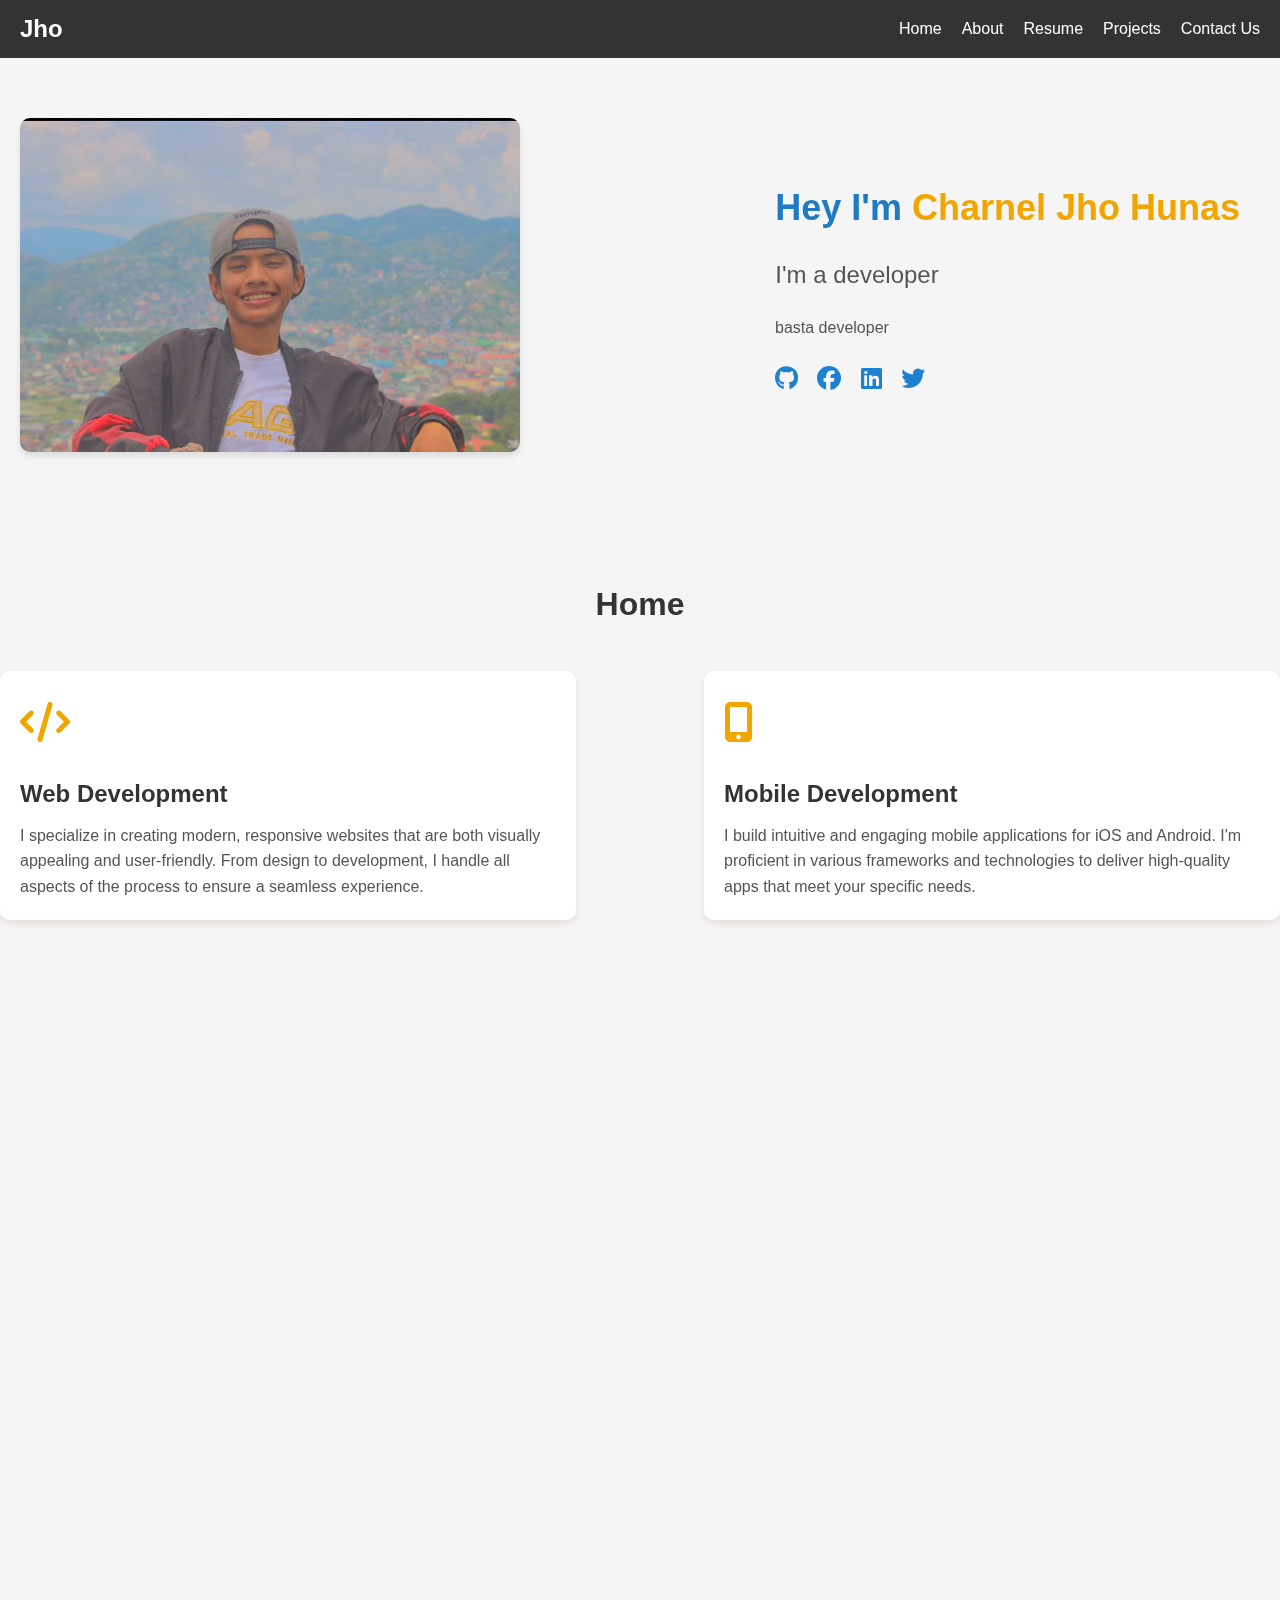
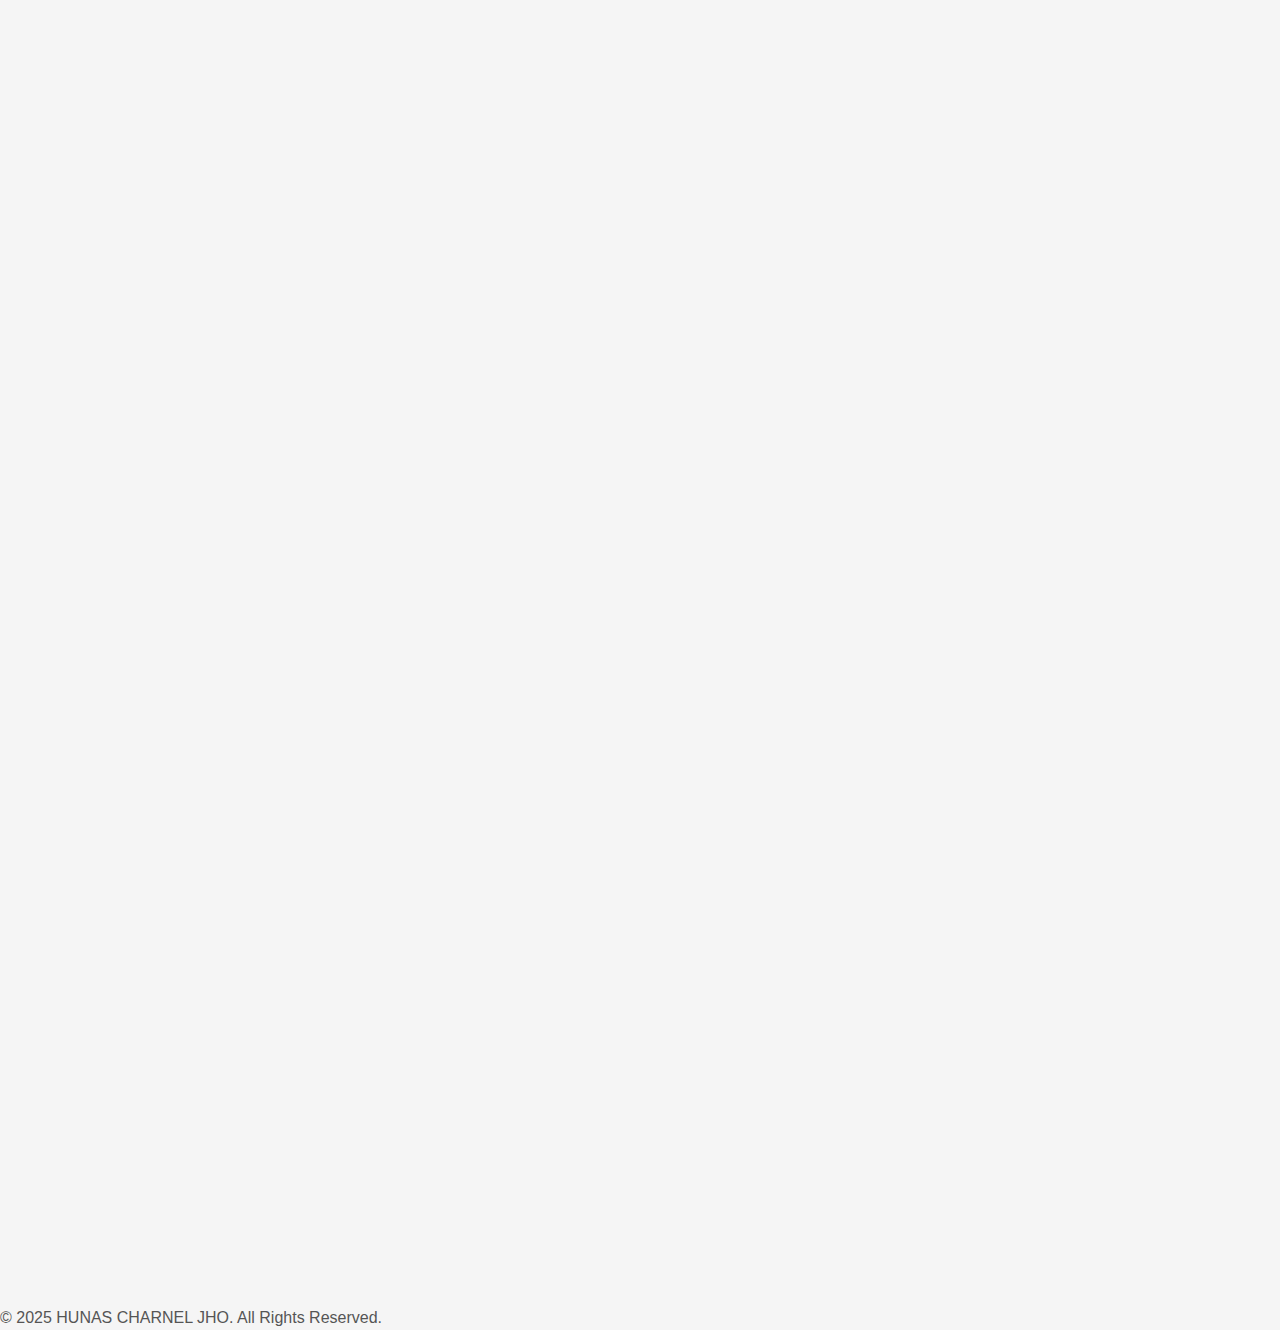
<file: index.html>
<!DOCTYPE html>
<html lang="en">
<head>
    <meta charset="UTF-8">
    <meta name="viewport" content="width=device-width, initial-scale=1.0">
    <link rel="stylesheet" href="https://cdnjs.cloudflare.com/ajax/libs/font-awesome/6.7.1/css/all.min.css">
    <title>Jho Portfolio</title>
    <link rel="stylesheet" href="style.css">
    <link rel="stylesheet" href="https://unpkg.com/aos@next/dist/aos.css" />
</head>
<body>
    <nav>
        <div class="nav-container">
            <div class="logo" data-aos="zoom-in" data-aos-duration="1000">
                <span>Jho</span>
            </div>
            <div class="links">
                <div class="link" data-aos="fade-up" data-aos-duration="1000" data-aos-delay="100"><a href="#home">Home</a></div>
                <div class="link" data-aos="fade-up" data-aos-duration="1000" data-aos-delay="200"><a href="#about">About</a></div>
                <div class="link" data-aos="fade-up" data-aos-duration="1000" data-aos-delay="300"><a href="#resume">Resume</a></div>
                <div class="link" data-aos="fade-up" data-aos-duration="1000" data-aos-delay="400"><a href="#projects">Projects</a></div>
             <div class="link contact-btn" data-aos="fade-up" data-aos-duration="1000" data-aos-delay="600"><a href="#contact">Contact Us</a></div>
            </div>
            <i class="fa-solid fa-bars hamburg" onclick="hamburg()"></i>
        </div>
        <div class="dropdown">
            <div class="links">
                <a href="#home">Home</a>
                <a href="#about">About</a>
                <a href="#resume">Resume</a>
                <a href="#projects">Projects</a>
             
                <a href="#contact">Contact Us</a>
                <i class="fa-solid fa-xmark cancel" onclick="cancel()"></i>
            </div>
        </div>
    </nav>

    <section>
        <div class="main-container">
            <div class="image" data-aos="zoom-in-right" data-aos-duration="2500">
                <img src="assets/photo_2025-04-21_11-13-08.jpg" alt="My Photo" class="floating-img img-fluid right-center" style="max-width: 500px;">
            </div>
            <div class="content">
                <h1 data-aos="fade-left" data-aos-duration="1000" data-aos-delay="800">Hey I'm <span>Charnel Jho Hunas</span></h1>
                <div class="typewriter" data-aos="fade-right" data-aos-duration="1000" data-aos-delay="900">I'm a <span>developer</span></div>
                <p data-aos="flip-up" data-aos-duration="1000" data-aos-delay="1000">basta developer</p>
                <div class="social-links" data-aos="flip-down" data-aos-duration="1000" data-aos-delay="1200">
                    <a href="https://github.com/jho-afk/jj" ><i class="fa-brands fa-github"></i></a>
                    <a href="https://www.facebook.com/share/1BuVL1Kych/"><i class="fa-brands fa-facebook"></i></a>
                    <a href="https://www.linkedin.com/login"><i class="fa-brands fa-linkedin"></i></a>
                    <a href="https://twitter.com/jho"><i class="fa-brands fa-twitter"></i></a>
                </div>
                <div class="btn" data-aos="zoom-out-left" data-aos-duration="1000" data-aos-delay="1300">
         
                </div>
            </div>
        </div>
    </section>

    <section id="home" class="section">
        <div class="container">
            <div class="section-title" data-aos="fade-up">
                <h2>Home</h2>
            </div>
            <div class="row">
                <div class="col-lg-6" data-aos="fade-right">
                    <div class="box">
                        <div class="icon"><i class="fa-solid fa-code"></i></div>
                        <h3>Web Development</h3>
                        <p>I specialize in creating modern, responsive websites that are both visually appealing and user-friendly. From design to development, I handle all aspects of the process to ensure a seamless experience.</p>
                    </div>
                </div>
                <div class="col-lg-6" data-aos="fade-left">
                    <div class="box">
                        <div class="icon"><i class="fa-solid fa-mobile-alt"></i></div>
                        <h3>Mobile Development</h3>
                        <p>I build intuitive and engaging mobile applications for iOS and Android. I'm proficient in various frameworks and technologies to deliver high-quality apps that meet your specific needs.</p>
                 
                    </div>
                </div>
            </div>
        </div>
    </section>

    <section id="about" class="section">
        <div class="container">
            <div class="section-title" data-aos="fade-up">
                <h2>About</h2>
            </div>
            <div class="row">
                <div class="col-lg-6" data-aos="fade-right">
                    <div class="box">
                        <div class="icon"><i class="fa-solid fa-user"></i></div>
                        <h3>Who I am</h3>
                        <p>I'm a passionate and dedicated developer with a strong foundation in web and mobile technologies. I'm always eager to learn new things and push the boundaries of what's possible.</p>
                    </div>
                </div>
                <div class="col-lg-6" data-aos="fade-left">
                    <div class="box">
                        <div class="icon"><i class="fa-solid fa-briefcase"></i></div>
                        <h3>My Experience</h3>
                        <p>I have a proven track record of successfully delivering projects for clients across various industries. My experience has equipped me with the skills and knowledge to tackle complex challenges and deliver exceptional results.</p>
                    </div>
                </div>
            </div>
        </div>
    </section>

    <section id="resume" class="section">
        <div class="container">
            <div class="section-title" data-aos="fade-up">
                <h2>Resume</h2>
            </div>
            <div class="row">
                <div class="col-lg-6" data-aos="fade-right">
                    <div class="box">
                        <div class="icon"><i class="fa-solid fa-code"></i></div>
           <h3><a href="./public/resume.html">Resume</a></h3>
              
                </div>
                
            </div>
        </div>
    </section>

    <section id="projects" class="section">
        <div class="container">
            <div class="section-title" data-aos="fade-up">
                <h2>Projects</h2>
            </div>
            <div class="row">
                <div class="col-lg-6" data-aos="fade-right">
                    <div class="box">
                        <div class="icon"><i class="fa-solid fa-code"></i></div>
           <h3><a href="./public/3.4.html">Project</a></h3>
              
                </div>
                
            </div>
        </div>
    </section>

    <section id="contact" class="section">
        <div class="container">
            <div class="section-title" data-aos="fade-up">
                <h2>Contact Us</h2>
            </div>
            <div class="row">
                <div class="col-lg-6" data-aos="fade-right">
                    <div class="box">
                        <form>
                            <div class="form-group">
                                <input type="text" class="form-control" id="name" placeholder="Your Name" required>
                            </div>
                            <div class="form-group">
                                <input type="email" class="form-control" id="email" placeholder="Your Email" required>
                            </div>
                            <div class="form-group">
                                <textarea class="form-control" id="message" placeholder="Your Message" required></textarea>
                            </div>
                            <button type="submit" class="btn btn-primary">Send Message</button>
                        </form>
                    </div>
                </div>
                <!-- Contact Information section -->
                <div class="col-lg-6" data-aos="fade-left">
                    <div class="box">
                        <h3>Contact Information</h3>
                        <p><i class="fa-solid fa-phone"></i> 0128422414</p>
                        <p><i class="fa-solid fa-envelope"></i> info@jhoportfolio.com</p>
                        <p><i class="fa-solid fa-location-dot"></i> 123 Bangir Street, Tokyo, Canada, 0316</p>
                        
                           
                        </div>
                    </div>
                </div>
            </div>
        </div>
    </section>

    <script src="https://unpkg.com/aos@next/dist/aos.js"></script>
    <script>
        AOS.init({offset: 0});
    </script>
    <script>
        function hamburg(){
            const navbar = document.querySelector(".dropdown")
            navbar.style.transform = "translateY(0px)"
        }
        function cancel(){
            const navbar = document.querySelector(".dropdown")
            navbar.style.transform = "translateY(-500px)"
        }
    </script>
    <footer id="footer" class="bg-dark-green text-white text-center py-3">
        <div class="container text-center">
            <p>&copy; 2025 HUNAS CHARNEL JHO. All Rights Reserved.</p>
          
        </div>
    </footer>
</body>
</html>
</file>
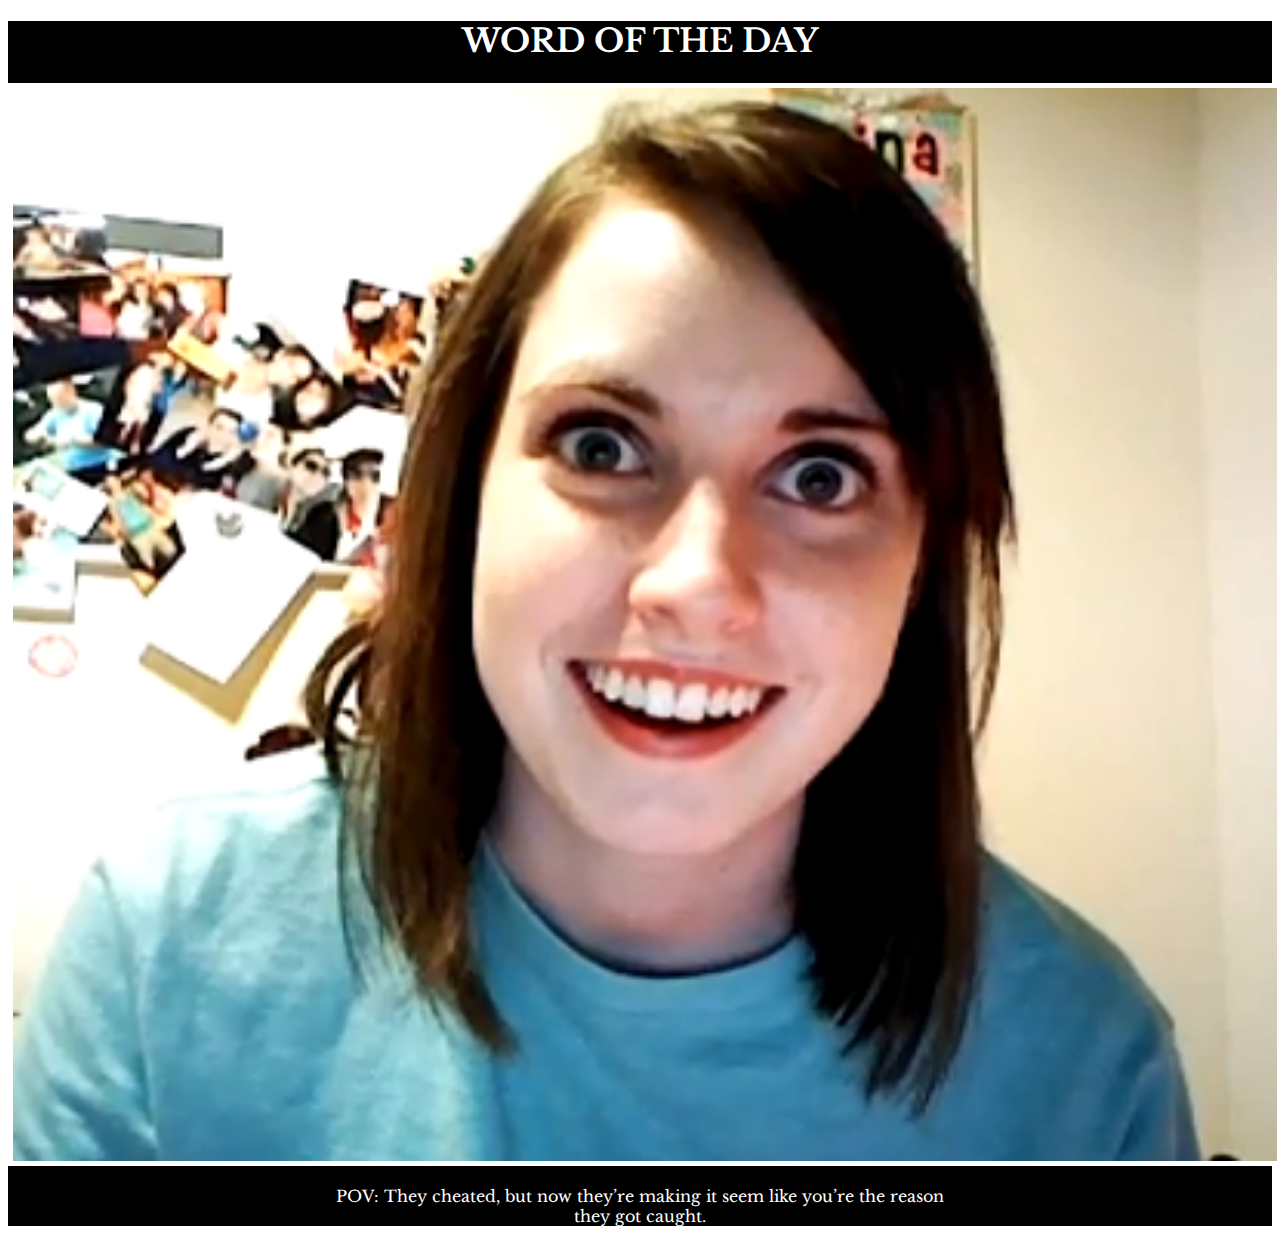
<file: public/6.4 Motivation Meme Project/6.4 Motivation Meme Project/index.html>
<!DOCTYPE html> 
<html lang="en">
  <head>
    <meta charset="UTF-8">
    <title>Motivation</title>
 
  <link rel="preconnect" href="https://fonts.googleapis.com">
  <link rel="preconnect" href="https://fonts.gstatic.com" crossorigin>
  <link href="https://fonts.googleapis.com/css2?family=Baskervville:ital@0;1&family=Libre+Baskerville:ital,wght@0,400;0,700;1,400&display=swap" rel="stylesheet">
  <link rel="stylesheet" href="style.css">
  </head>
  <body>
    <div class="motivation">
      <h1>Word of the Day</h1>
      <img src="./assets/images/memee.png">
      <p>POV: They cheated, but now they’re making it seem like you’re the reason they got caught.</p>
    </div>

  </body>
</html>
<!-- 
  TODO: Create a motivational post website.
Style it how ever you like. 
Look at the goal image for inspiration.
But it must have the following features:
1. The main h1 text should be using the Regular Libre Baskerville Font from Google Fonts:
  https://fonts.google.com/specimen/Libre+Baskerville
2. The text should be white and background black.
3. Add your own image into the images folder inside assets. It should have a 5px white border.
4. The text should be center aligned.
5. Create a div to contain the h1, p and img elements. Adjust the margins so that the image and text are centered on the page. 
  Hint: You horizontally center a div by giving it a width of 50% and a margin-left of 25%.pov: They cheated, but now they%E2%80%99re telling everyone you were the reason
  Hint: Set the image to have a width of 100% so it fills the div. 
6. Read about the text-transform property on MDN docs to make the h1 uppercase with CSS.
  https://developer.mozilla.org/en-US/docs/Web/CSS/text-transform 
-->
</file>
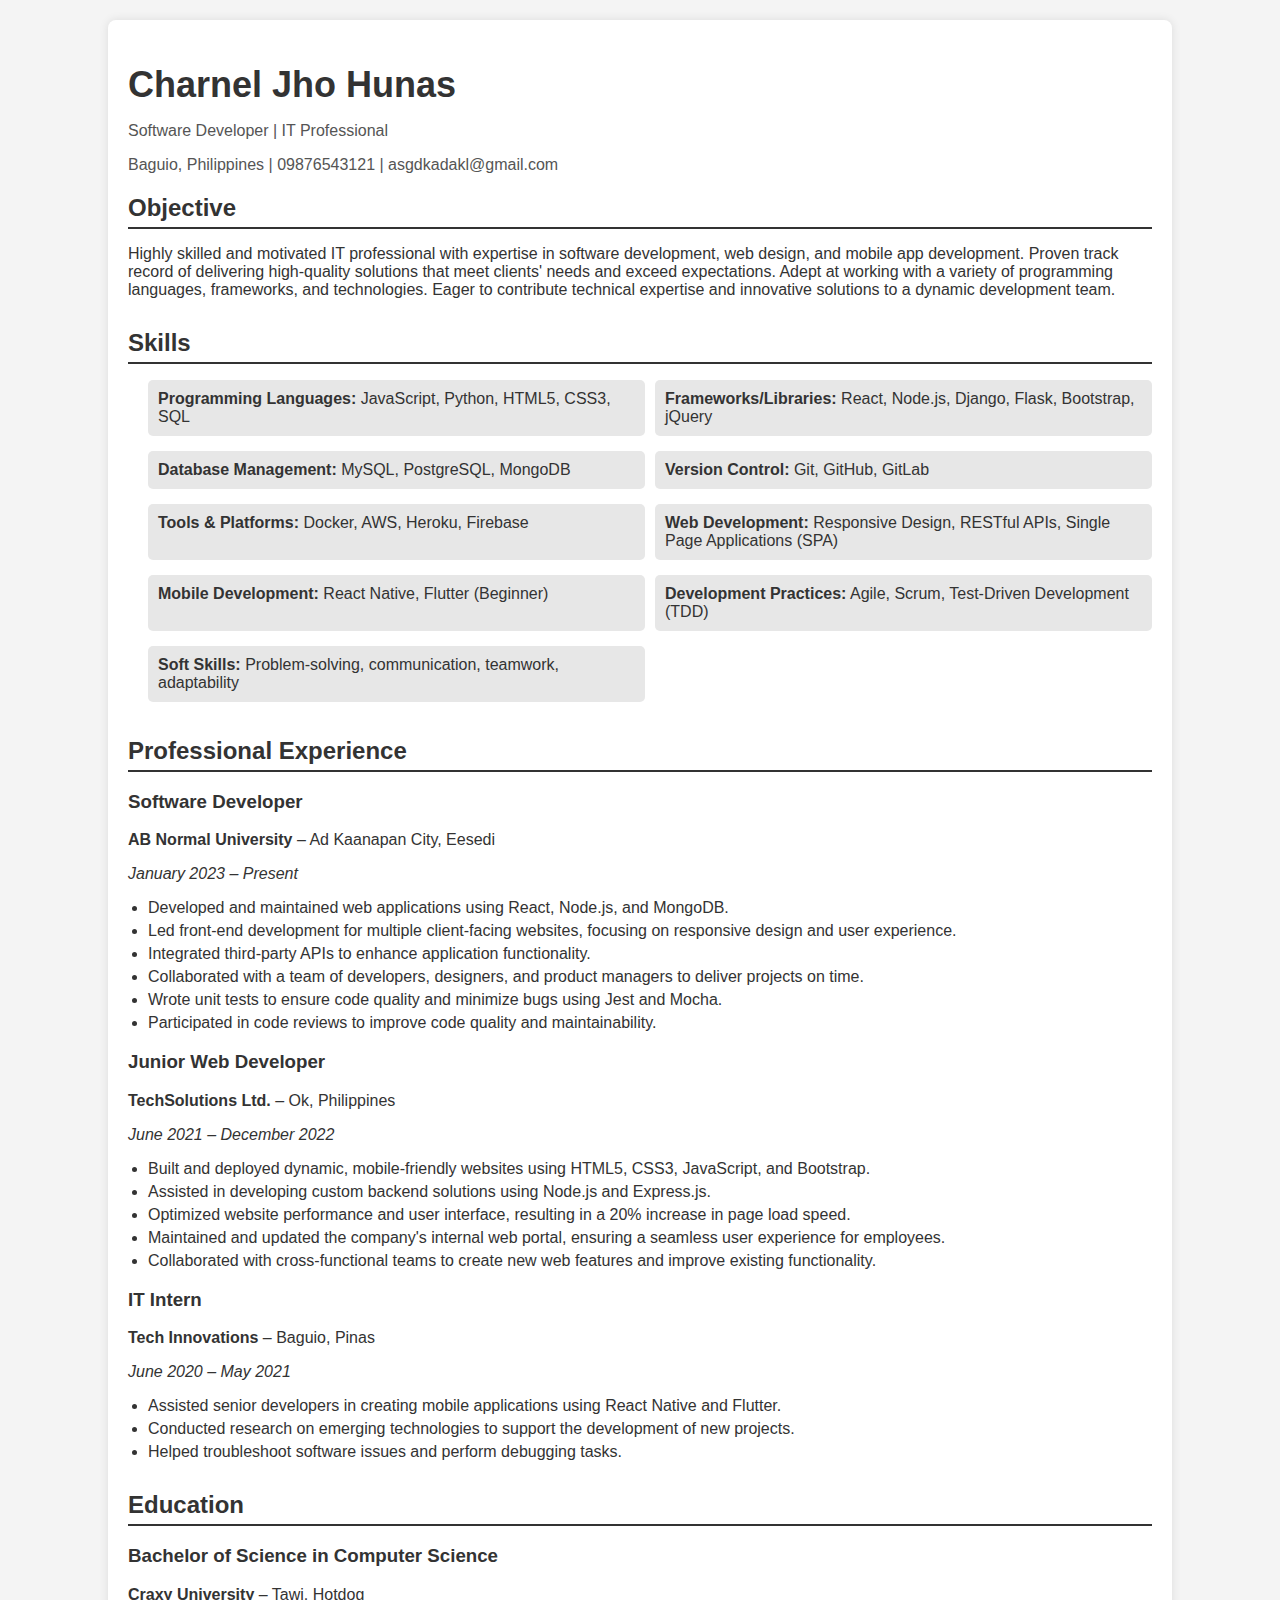
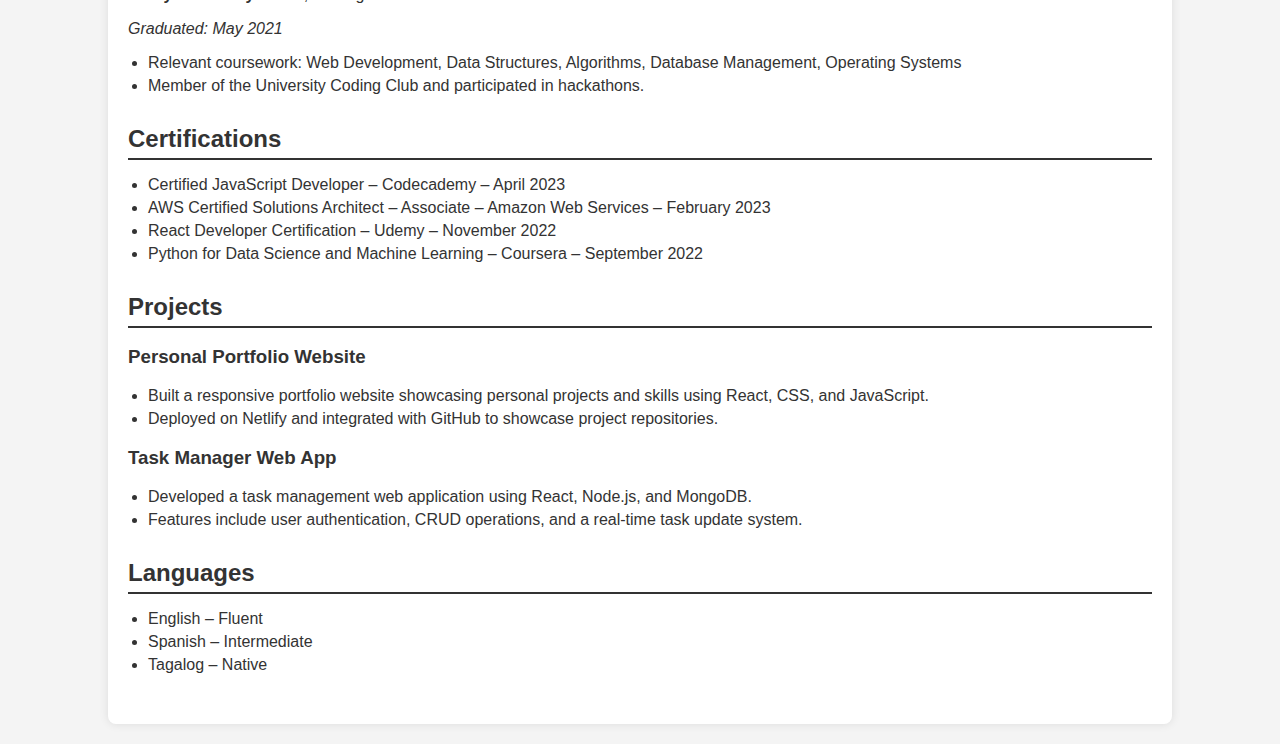
<file: public/resume.html>
<!DOCTYPE html>
<html lang="en">
<head>
    <meta charset="UTF-8">
    <meta name="viewport" content="width=device-width, initial-scale=1.0">
    <title>Charnel Jho Hunas - IT Resume</title>
   
    <style>
        body {
            font-family: Arial, sans-serif;
            margin: 0;
            padding: 0;
            background-color: #f4f4f4;
            color: #333;
        }
        .container {
            width: 80%;
            margin: 20px auto;
            background-color: #fff;
            padding: 20px;
            border-radius: 8px;
            box-shadow: 0 0 10px rgba(0, 0, 0, 0.1);
        }
        h1, h2, h3 {
            color: #333;
        }
        h1 {
            font-size: 36px;
            margin-bottom: 10px;
        }
        .header-info {
            font-size: 16px;
            color: #555;
        }
        .section {
            margin-bottom: 30px;
        }
        .section-title {
            font-size: 24px;
            margin-bottom: 10px;
            border-bottom: 2px solid #333;
            padding-bottom: 5px;
        }
        ul {
            padding-left: 20px;
        }
        li {
            margin-bottom: 5px;
        }
        .skills-list {
            display: grid;
            grid-template-columns: repeat(2, 1fr);
            gap: 10px;
        }
        .skills-list li {
            list-style-type: none;
            background-color: #e7e7e7;
            padding: 10px;
            border-radius: 5px;
        }
        .experience-item {
            margin-bottom: 15px;
        }
        .education-item, .certifications-item, .projects-item, .languages-item {
            margin-bottom: 15px;
        }
    </style>
</head>
<body>

<div class="container">
    <header>
        <h1>Charnel Jho Hunas</h1>
        <p class="header-info">Software Developer | IT Professional</p>
        <p class="header-info">Baguio, Philippines | 09876543121 | asgdkadakl@gmail.com</p>
    </header>

    <section class="objective section">
        <h2 class="section-title">Objective</h2>
        <p>Highly skilled and motivated IT professional with expertise in software development, web design, and mobile app development. Proven track record of delivering high-quality solutions that meet clients' needs and exceed expectations. Adept at working with a variety of programming languages, frameworks, and technologies. Eager to contribute technical expertise and innovative solutions to a dynamic development team.</p>
    </section>

    <section class="skills section">
        <h2 class="section-title">Skills</h2>
        <ul class="skills-list">
            <li><strong>Programming Languages:</strong> JavaScript, Python, HTML5, CSS3, SQL</li>
            <li><strong>Frameworks/Libraries:</strong> React, Node.js, Django, Flask, Bootstrap, jQuery</li>
            <li><strong>Database Management:</strong> MySQL, PostgreSQL, MongoDB</li>
            <li><strong>Version Control:</strong> Git, GitHub, GitLab</li>
            <li><strong>Tools & Platforms:</strong> Docker, AWS, Heroku, Firebase</li>
            <li><strong>Web Development:</strong> Responsive Design, RESTful APIs, Single Page Applications (SPA)</li>
            <li><strong>Mobile Development:</strong> React Native, Flutter (Beginner)</li>
            <li><strong>Development Practices:</strong> Agile, Scrum, Test-Driven Development (TDD)</li>
            <li><strong>Soft Skills:</strong> Problem-solving, communication, teamwork, adaptability</li>
        </ul>
    </section>

    <section class="experience section">
        <h2 class="section-title">Professional Experience</h2>
        <div class="experience-item">
            <h3>Software Developer</h3>
            <p><strong>AB Normal University</strong> – Ad Kaanapan City, Eesedi</p>
            <p><em>January 2023 – Present</em></p>
            <ul>
                <li>Developed and maintained web applications using React, Node.js, and MongoDB.</li>
                <li>Led front-end development for multiple client-facing websites, focusing on responsive design and user experience.</li>
                <li>Integrated third-party APIs to enhance application functionality.</li>
                <li>Collaborated with a team of developers, designers, and product managers to deliver projects on time.</li>
                <li>Wrote unit tests to ensure code quality and minimize bugs using Jest and Mocha.</li>
                <li>Participated in code reviews to improve code quality and maintainability.</li>
            </ul>
        </div>

        <div class="experience-item">
            <h3>Junior Web Developer</h3>
            <p><strong>TechSolutions Ltd.</strong> – Ok, Philippines</p>
            <p><em>June 2021 – December 2022</em></p>
            <ul>
                <li>Built and deployed dynamic, mobile-friendly websites using HTML5, CSS3, JavaScript, and Bootstrap.</li>
                <li>Assisted in developing custom backend solutions using Node.js and Express.js.</li>
                <li>Optimized website performance and user interface, resulting in a 20% increase in page load speed.</li>
                <li>Maintained and updated the company's internal web portal, ensuring a seamless user experience for employees.</li>
                <li>Collaborated with cross-functional teams to create new web features and improve existing functionality.</li>
            </ul>
        </div>

        <div class="experience-item">
            <h3>IT Intern</h3>
            <p><strong>Tech Innovations</strong> – Baguio, Pinas</p>
            <p><em>June 2020 – May 2021</em></p>
            <ul>
                <li>Assisted senior developers in creating mobile applications using React Native and Flutter.</li>
                <li>Conducted research on emerging technologies to support the development of new projects.</li>
                <li>Helped troubleshoot software issues and perform debugging tasks.</li>
            </ul>
        </div>
    </section>

    <section class="education section">
        <h2 class="section-title">Education</h2>
        <div class="education-item">
            <h3>Bachelor of Science in Computer Science</h3>
            <p><strong>Craxy University</strong> – Tawi, Hotdog</p>
            <p><em>Graduated: May 2021</em></p>
            <ul>
                <li>Relevant coursework: Web Development, Data Structures, Algorithms, Database Management, Operating Systems</li>
                <li>Member of the University Coding Club and participated in hackathons.</li>
            </ul>
        </div>
    </section>

    <section class="certifications section">
        <h2 class="section-title">Certifications</h2>
        <ul>
            <li>Certified JavaScript Developer – Codecademy – April 2023</li>
            <li>AWS Certified Solutions Architect – Associate – Amazon Web Services – February 2023</li>
            <li>React Developer Certification – Udemy – November 2022</li>
            <li>Python for Data Science and Machine Learning – Coursera – September 2022</li>
        </ul>
    </section>

    <section class="projects section">
        <h2 class="section-title">Projects</h2>
        <div class="projects-item">
            <h3>Personal Portfolio Website</h3>
            <ul>
                <li>Built a responsive portfolio website showcasing personal projects and skills using React, CSS, and JavaScript.</li>
                <li>Deployed on Netlify and integrated with GitHub to showcase project repositories.</li>
            </ul>
        </div>

        <div class="projects-item">
            <h3>Task Manager Web App</h3>
            <ul>
                <li>Developed a task management web application using React, Node.js, and MongoDB.</li>
                <li>Features include user authentication, CRUD operations, and a real-time task update system.</li>
            </ul>
        </div>
    </section>

    <section class="languages section">
        <h2 class="section-title">Languages</h2>
        <ul>
            <li>English – Fluent</li>
            <li>Spanish – Intermediate</li>
            <li>Tagalog – Native</li>
        </ul>
    </section>
</div>

</body>
</html>
</file>
<file: style.css>
* {
    margin: 0;
    padding: 0;
    box-sizing: border-box;
    font-family: 'Arial', sans-serif;
}

body {
    background-color: #f5f5f5;
    color: #2a7da3;
    line-height: 1.6;
}

nav {
    background-color: #333;
    color: white;
    padding: 10px 0;
    position: sticky;
    top: 0;
    z-index: 1000;
}

.nav-container {
    display: flex;
    justify-content: space-between;
    align-items: center;
    padding: 0 20px;
}

.logo {
    font-size: 24px;
    font-weight: bold;
}

.links {
    display: flex;
}

.link {
    margin-left: 20px;
}

.link a {
    text-decoration: none;
    color: white;
    font-size: 16px;
    transition: color 0.3s ease;
}

.link a:hover {
    color: #f0a500;
}

.hamburg {
    display: none;
    font-size: 24px;
    color: white;
    cursor: pointer;
}

.dropdown {
    display: none;
    background-color: #65b9b9;
    position: absolute;
    top: 50px;
    width: 100%;
    padding: 20px;
}

.dropdown .links {
    display: flex;
    flex-direction: column;
}

.dropdown .links a {
    margin-bottom: 10px;
}

.cancel {
    font-size: 24px;
    color: white;
    position: absolute;
    top: 10px;
    right: 10px;
    cursor: pointer;
}

/* Header Section */
section {
    padding: 60px 0;
}

.main-container {
    display: flex;
    justify-content: space-between;
    align-items: center;
    padding: 0 20px;
}

.image img {
    width: 100%;
    height: auto;
    border-radius: 10px;
    box-shadow: 0 4px 6px rgba(0, 0, 0, 0.1);
}

.content {
    max-width: 600px;
    padding: 20px;
}

.content h1 {
    font-size: 36px;
    margin-bottom: 20px;
    color: #1e7ac5;
}

.content h1 span {
    color: #f0a500;
}

.typewriter {
    font-size: 24px;
    color: #555;
    margin-bottom: 20px;
}

.social-links {
    margin-top: 20px;
}

.social-links a {
    margin-right: 15px;
    color: #1e80d1;
    font-size: 24px;
    transition: color 0.3s ease;
}

.social-links a:hover {
    color: #f0a500;
}

.btn button {
    padding: 10px 20px;
    background-color: #f0a500;
    color: white;
    border: none;
    cursor: pointer;
    transition: background-color 0.3s ease;
    border-radius: 5px;
}

.btn button:hover {
    background-color: #d98e00;
}

/* Sections */
.section-title {
    text-align: center;
    margin-bottom: 40px;
}

.section-title h2 {
    font-size: 32px;
    color: #333333;
}

.row {
    display: flex;
    flex-wrap: wrap;
    justify-content: space-between;
}

.col-lg-6, .col-lg-4, .col-md-6 {
    flex: 1 1 45%;
    max-width: 45%;
    margin-bottom: 30px;
}

.box {
    background-color: white;
    padding: 20px;
    border-radius: 10px;
    box-shadow: 0 4px 6px rgba(139, 8, 8, 0.1);
    transition: transform 0.3s ease;
}

.box:hover {
    transform: translateY(-10px);
}

.icon {
    font-size: 40px;
    color: #f0a500;
    margin-bottom: 20px;
}

h3 {
    font-size: 24px;
    color: #333333;
    margin-bottom: 10px;
}

p {
    color: #555;
}

/* Contact Section */
form {
    display: flex;
    flex-direction: column;
}

.form-group {
    margin-bottom: 20px;
}

.form-control {
    padding: 10px;
    font-size: 16px;
    margin-bottom: 10px;
    border-radius: 5px;
    border: 1px solid #ddd;
}

button[type="submit"] {
    padding: 10px 20px;
    background-color: #f0a500;
    color: white;
    border: none;
    cursor: pointer;
    border-radius: 5px;
}

button[type="submit"]:hover {
    background-color: #d98e00;
}

/* Responsive Styles */
@media (max-width: 768px) {
    .hamburg {
        display: block;
    }

    .links {
        display: none;
    }

    .dropdown {
        display: block;
        transform: translateY(-500px);
        transition: transform 0.5s ease;
    }

    .dropdown .links {
        flex-direction: column;
        text-align: center;
    }

    .dropdown .links a {
        margin-bottom: 20px;
        font-size: 18px;
    }

    .main-container {
        flex-direction: column;
        text-align: center;
    }

    .image img {
        width: 80%;
    }

    .content h1 {
        font-size: 28px;
    }

    .content .typewriter {
        font-size: 20px;
    }

    .row {
        flex-direction: column;
        align-items: center;
    }

    .col-lg-6, .col-lg-4, .col-md-6 {
        max-width: 90%;
    }

    .col-lg-6 {
        margin-bottom: 30px;
    }
}
</file>
<file: public/6.4 Motivation Meme Project/6.4 Motivation Meme Project/style.css>
.motivation{
    font-family: "Libre Baskerville", serif;
    font-weight: 400;
    font-style: normal;
    background-color: black;
    color: white;
    text-align: center;
    text-transform: uppercase;
    
  }
  img{
    width: 100%;
    border: 5px solid white;
  }
  p{
    width: 50%;
    margin-left: 25%;
    text-transform: initial;
  }
</file>
